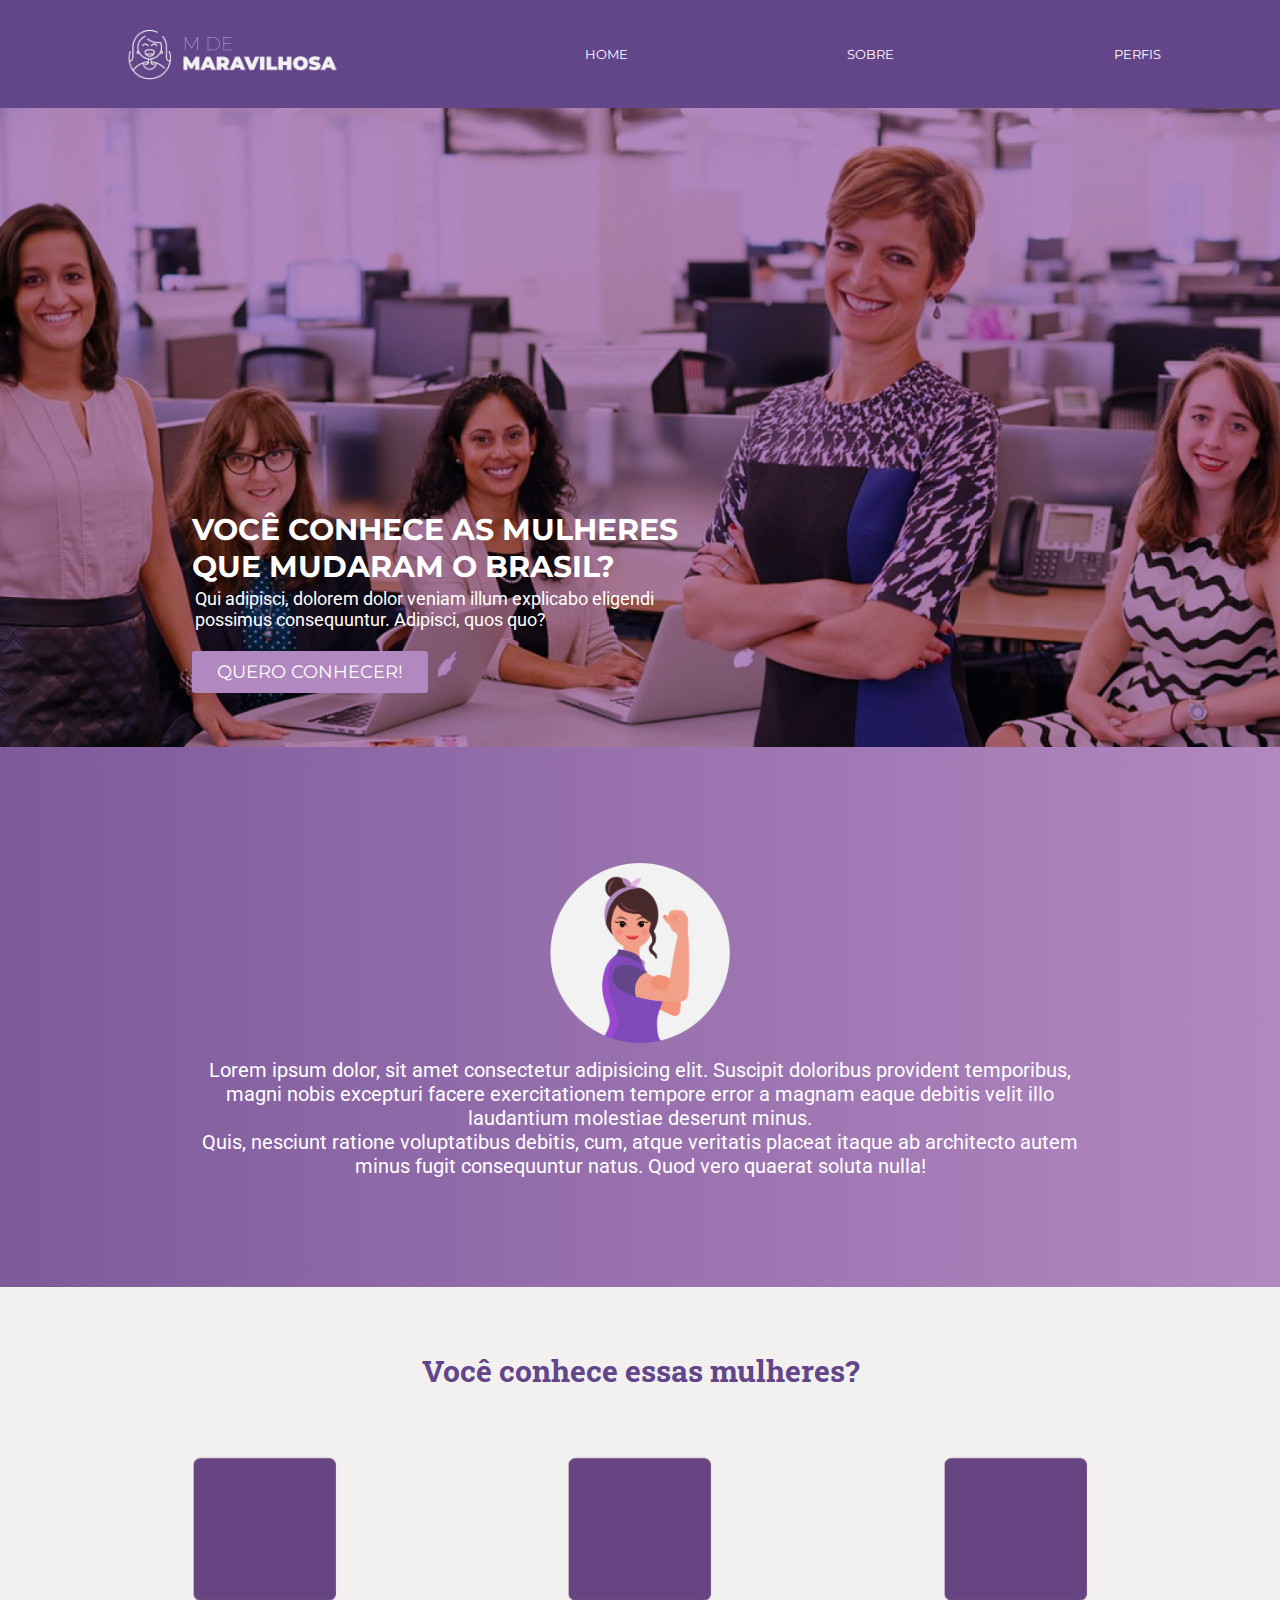
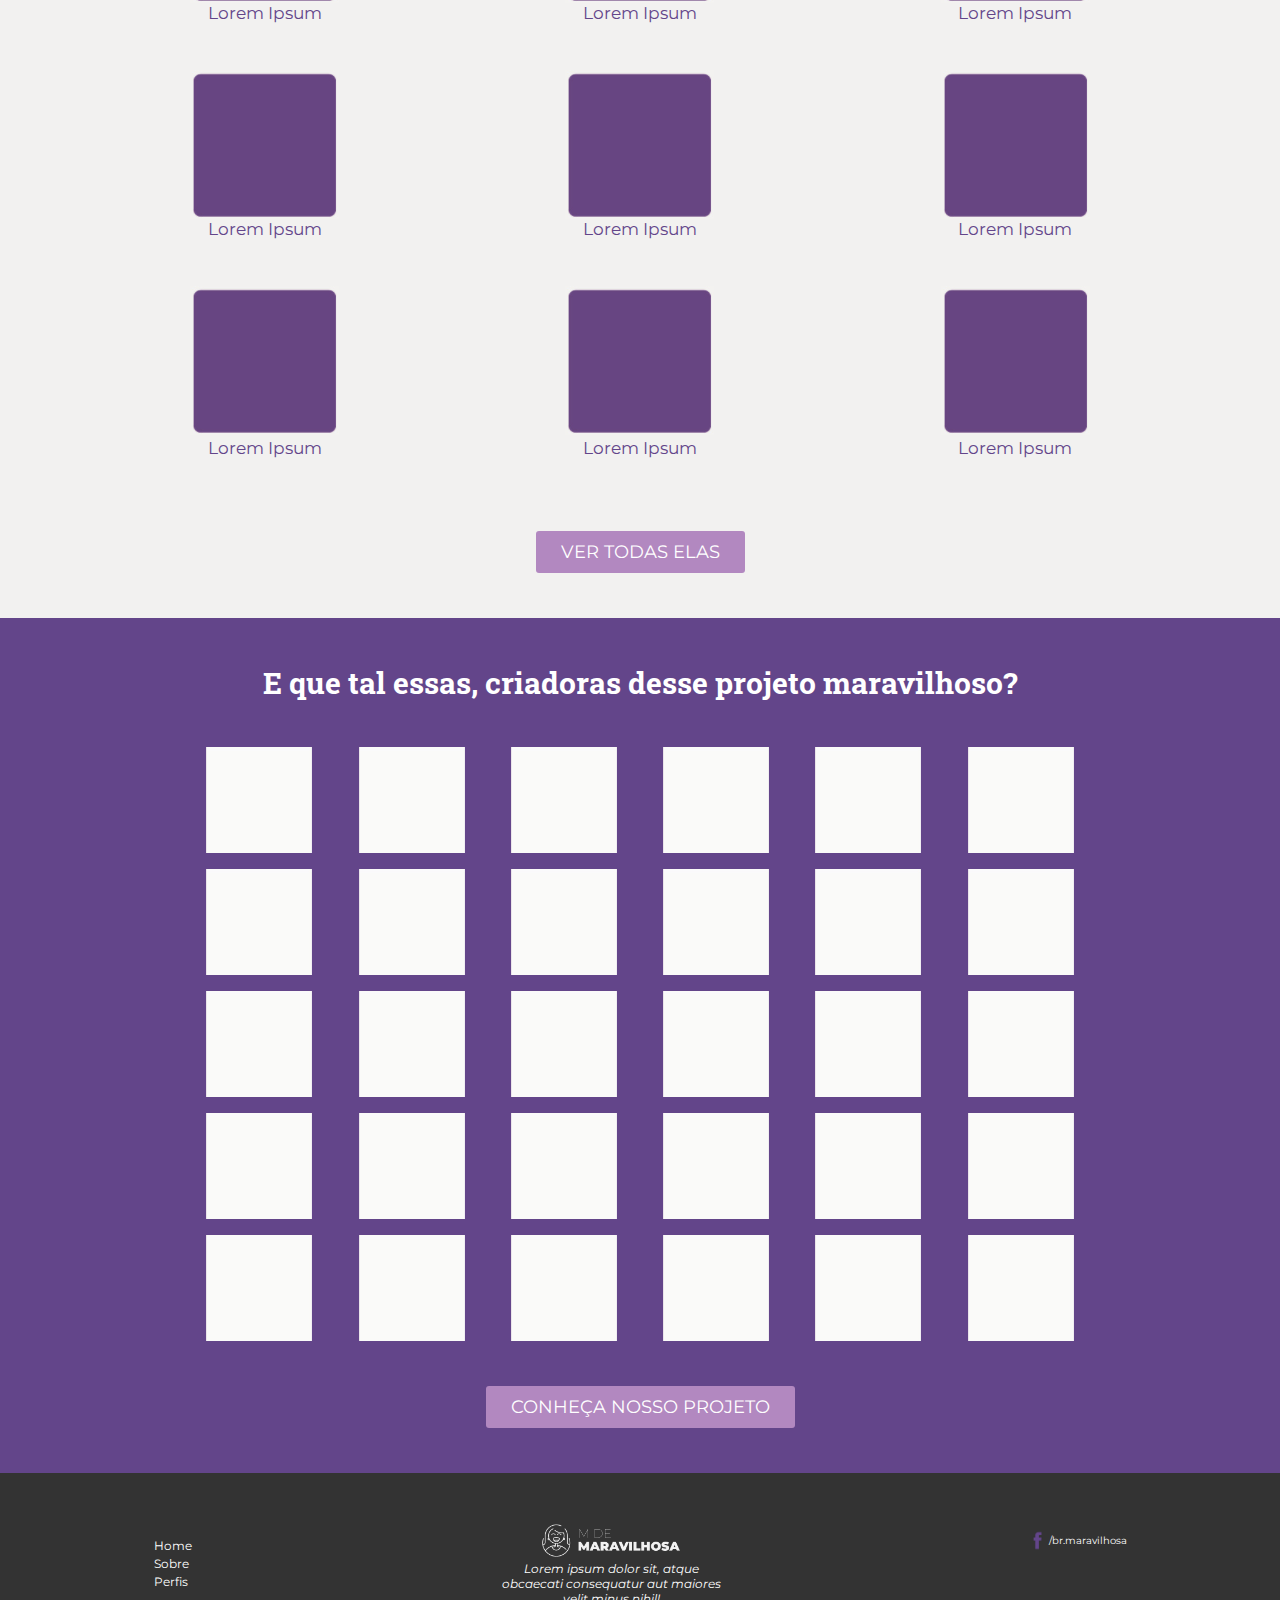
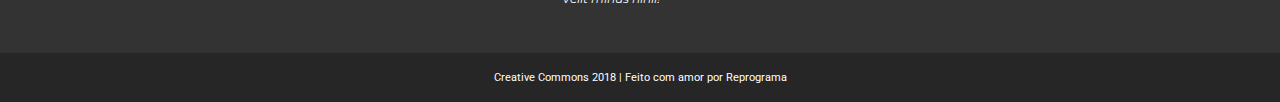
<file: index.html>
<!DOCTYPE html>
<!-- Oie, isso é um teste -->
<html lang="en">
    <head>
        <meta charset="UTF-8">
        <meta name="viewport" content="width=device-width, initial-scale=1.0">
        <meta http-equiv="X-UA-Compatible" content="ie=edge">
        <title>M de Maravilhosa</title>
        <link rel="stylesheet" href="css/style.css">
        <link href="https://fonts.googleapis.com/css?family=Montserrat:400,700|Roboto+Slab:700|Roboto:400,400i" rel="stylesheet">
    </head>
    <body>
        <nav>
            <div>
                <img src="img/logo-white.png" alt="logo M de Maravilhosa">
                <ul>
                    <li><a href="index.html">Home</a></li>
                    <li><a href="sobre/sobre.html">Sobre</a></li>
                    <li><a href="perfis/perfis.html">Perfis</a></li>
                </ul>
                <select>
                    <option value="index.html">Home</option>
                    <option value="sobre/sobre.html">Sobre</option>
                    <option value="perfis/perfis.html">Perfis</option>
                </select>
            </div>
        </nav>
        <header>
            <div class="background">
                <div>
                    <h1>você conhece as mulheres que mudaram o brasil?</h1>
                    <p>Qui adipisci, dolorem dolor veniam illum explicabo eligendi possimus consequuntur. Adipisci, quos quo?</p>
                    <a href="#">Quero conhecer!</a>
                </div>
            </div>
        </header>
        <main>
            <section class="intro">
                <div>
                    <img src="img/img-mulher.png" alt="">
                    <div class="descricao">
                        <p>Lorem ipsum dolor, sit amet consectetur adipisicing elit. Suscipit doloribus provident temporibus, magni nobis excepturi facere exercitationem tempore error a magnam eaque debitis velit illo laudantium molestiae deserunt minus.</p>
                        <p>Quis, nesciunt ratione voluptatibus debitis, cum, atque veritatis placeat itaque ab architecto autem minus fugit consequuntur natus. Quod vero quaerat soluta nulla!</p>
                    </div>
                </div>
            </section>
            <section class="mulheres">
                <h2>Você conhece essas mulheres?</h2>
                <div>
                    <div class="grid">
                        <div class="link">
                            <a href=""><img src="img/foto-perfil.png" alt=""><p>Lorem Ipsum</p></a>
                        </div>
                        <div class="link">
                            <a href=""><img src="img/foto-perfil.png" alt=""><p>Lorem Ipsum</p></a>
                        </div>
                        <div class="link">
                            <a href=""><img src="img/foto-perfil.png" alt=""><p>Lorem Ipsum</p></a>
                        </div>
                        <div class="link">
                            <a href=""><img src="img/foto-perfil.png" alt=""><p>Lorem Ipsum</p></a>
                        </div>
                        <div class="link">
                            <a href=""><img src="img/foto-perfil.png" alt=""><p>Lorem Ipsum</p></a>
                        </div>
                        <div class="link">
                            <a href=""><img src="img/foto-perfil.png" alt=""><p>Lorem Ipsum</p></a>
                        </div>
                        <div class="link-extra">
                            <a href=""><img src="img/foto-perfil.png" alt=""><p>Lorem Ipsum</p></a>
                        </div>
                        <div class="link-extra">
                            <a href=""><img src="img/foto-perfil.png" alt=""><p>Lorem Ipsum</p></a>
                        </div>
                        <div class="link-extra">
                            <a href=""><img src="img/foto-perfil.png" alt=""><p>Lorem Ipsum</p></a>
                        </div>
                    </div>
                    <a class="ver-mais" href="perfis/perfis.html">VER TODAS ELAS</a>
                </div>
            </section>
            <section class="criadoras">
                <h2>E que tal essas, criadoras desse projeto  maravilhoso?</h2>
                <div>
                    <div class="grid">
                        <div class="foto"> 
                            <img src="img/fotos-criadoras.png" alt="">
                        </div>
                        <div class="foto"> 
                            <img src="img/fotos-criadoras.png" alt="">
                        </div>
                        <div class="foto"> 
                            <img src="img/fotos-criadoras.png" alt="">
                        </div>
                        <div class="foto"> 
                            <img src="img/fotos-criadoras.png" alt="">
                        </div>
                        <div class="foto"> 
                            <img src="img/fotos-criadoras.png" alt="">
                        </div>
                        <div class="foto"> 
                            <img src="img/fotos-criadoras.png" alt="">
                        </div>
                        <div class="foto"> 
                            <img src="img/fotos-criadoras.png" alt="">
                        </div>
                        <div class="foto"> 
                            <img src="img/fotos-criadoras.png" alt="">
                        </div>
                        <div class="foto"> 
                            <img src="img/fotos-criadoras.png" alt="">
                        </div>
                        <div class="foto"> 
                            <img src="img/fotos-criadoras.png" alt="">
                        </div>
                        <div class="foto"> 
                            <img src="img/fotos-criadoras.png" alt="">
                        </div>
                        <div class="foto"> 
                            <img src="img/fotos-criadoras.png" alt="">
                        </div>
                        <div class="foto"> 
                            <img src="img/fotos-criadoras.png" alt="">
                        </div>
                        <div class="foto"> 
                            <img src="img/fotos-criadoras.png" alt="">
                        </div>
                        <div class="foto"> 
                            <img src="img/fotos-criadoras.png" alt="">
                        </div>
                        <div class="foto"> 
                            <img src="img/fotos-criadoras.png" alt="">
                        </div>
                        <div class="foto"> 
                            <img src="img/fotos-criadoras.png" alt="">
                        </div>
                        <div class="foto"> 
                            <img src="img/fotos-criadoras.png" alt="">
                        </div>
                        <div class="foto"> 
                            <img src="img/fotos-criadoras.png" alt="">
                        </div>
                        <div class="foto"> 
                            <img src="img/fotos-criadoras.png" alt="">
                        </div>
                        <div class="foto"> 
                            <img src="img/fotos-criadoras.png" alt="">
                        </div>
                        <div class="foto"> 
                            <img src="img/fotos-criadoras.png" alt="">
                        </div>
                        <div class="foto"> 
                            <img src="img/fotos-criadoras.png" alt="">
                        </div>
                        <div class="foto"> 
                            <img src="img/fotos-criadoras.png" alt="">
                        </div>
                        <div class="foto"> 
                            <img src="img/fotos-criadoras.png" alt="">
                        </div>
                        <div class="foto"> 
                            <img src="img/fotos-criadoras.png" alt="">
                        </div>
                        <div class="foto"> 
                            <img src="img/fotos-criadoras.png" alt="">
                        </div>
                        <div class="foto"> 
                            <img src="img/fotos-criadoras.png" alt="">
                        </div>
                        <div class="foto"> 
                            <img src="img/fotos-criadoras.png" alt="">
                        </div>
                        <div class="foto"> 
                            <img src="img/fotos-criadoras.png" alt="">
                        </div>
                    </div>
                    <a class="ver-mais" href="sobre/sobre.html">CONHEÇA NOSSO PROJETO</a>
                </div>
            </section>   
        </main>
        <footer>
            <div class="principal">
                <ul>
                    <li><a href="index.html">Home</a></li>
                    <li><a href="sobre/sobre.html">Sobre</a></li>
                    <li><a href="perfis/perfis.html">Perfis</a></li>
                </ul>
                <div class="logo-footer">
                    <img src="img/logo-white.png" alt="">
                    <p>Lorem ipsum dolor sit, atque obcaecati consequatur aut maiores velit minus nihil!</p>
                </div>
                <div class="fb-link">
                    <img src="img/fb-icone.png" alt="">
                    <a href="https://facebook.com/br.maravilhosa" target="_blank">/br.maravilhosa</a></div>
            </div>
            <div class="underfooter">
                <p>Creative Commons 2018 | Feito com amor por Reprograma</p>
            </div>
        </footer> 
    </body>
</html>
</file>
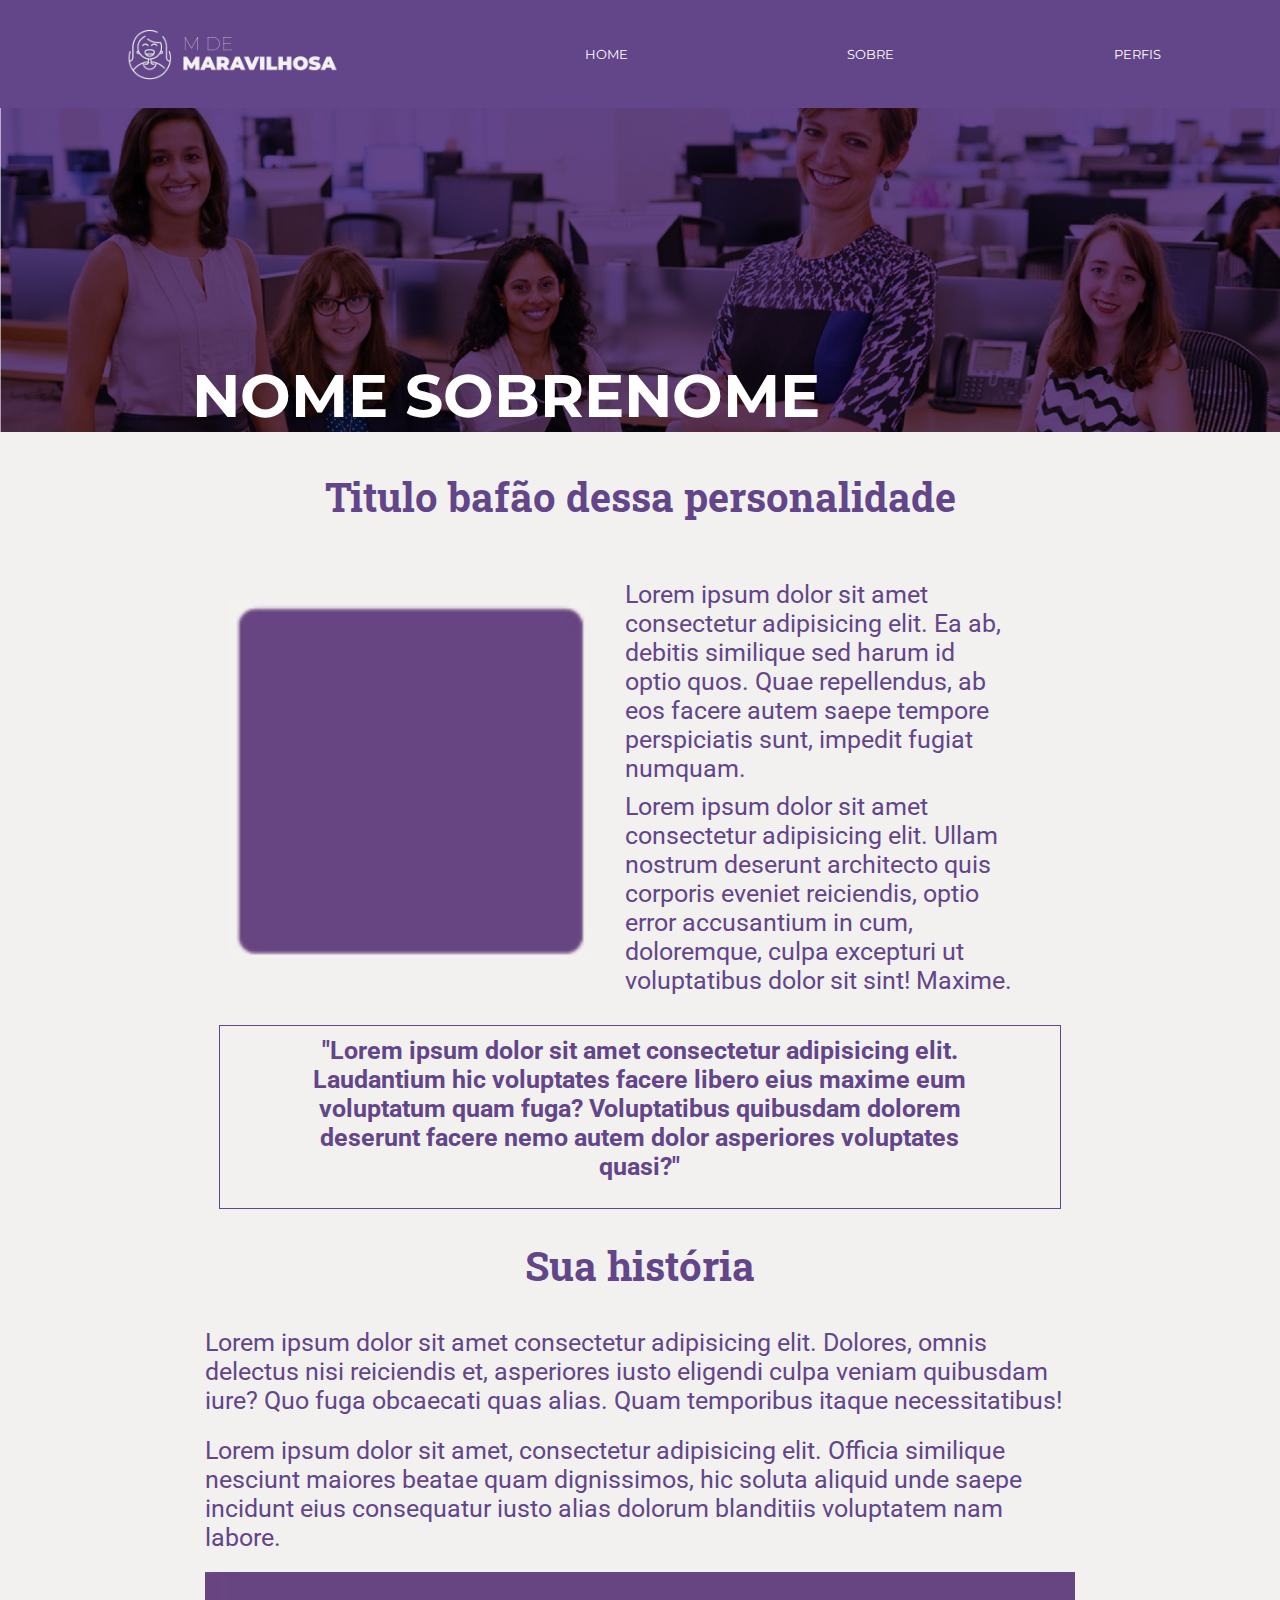
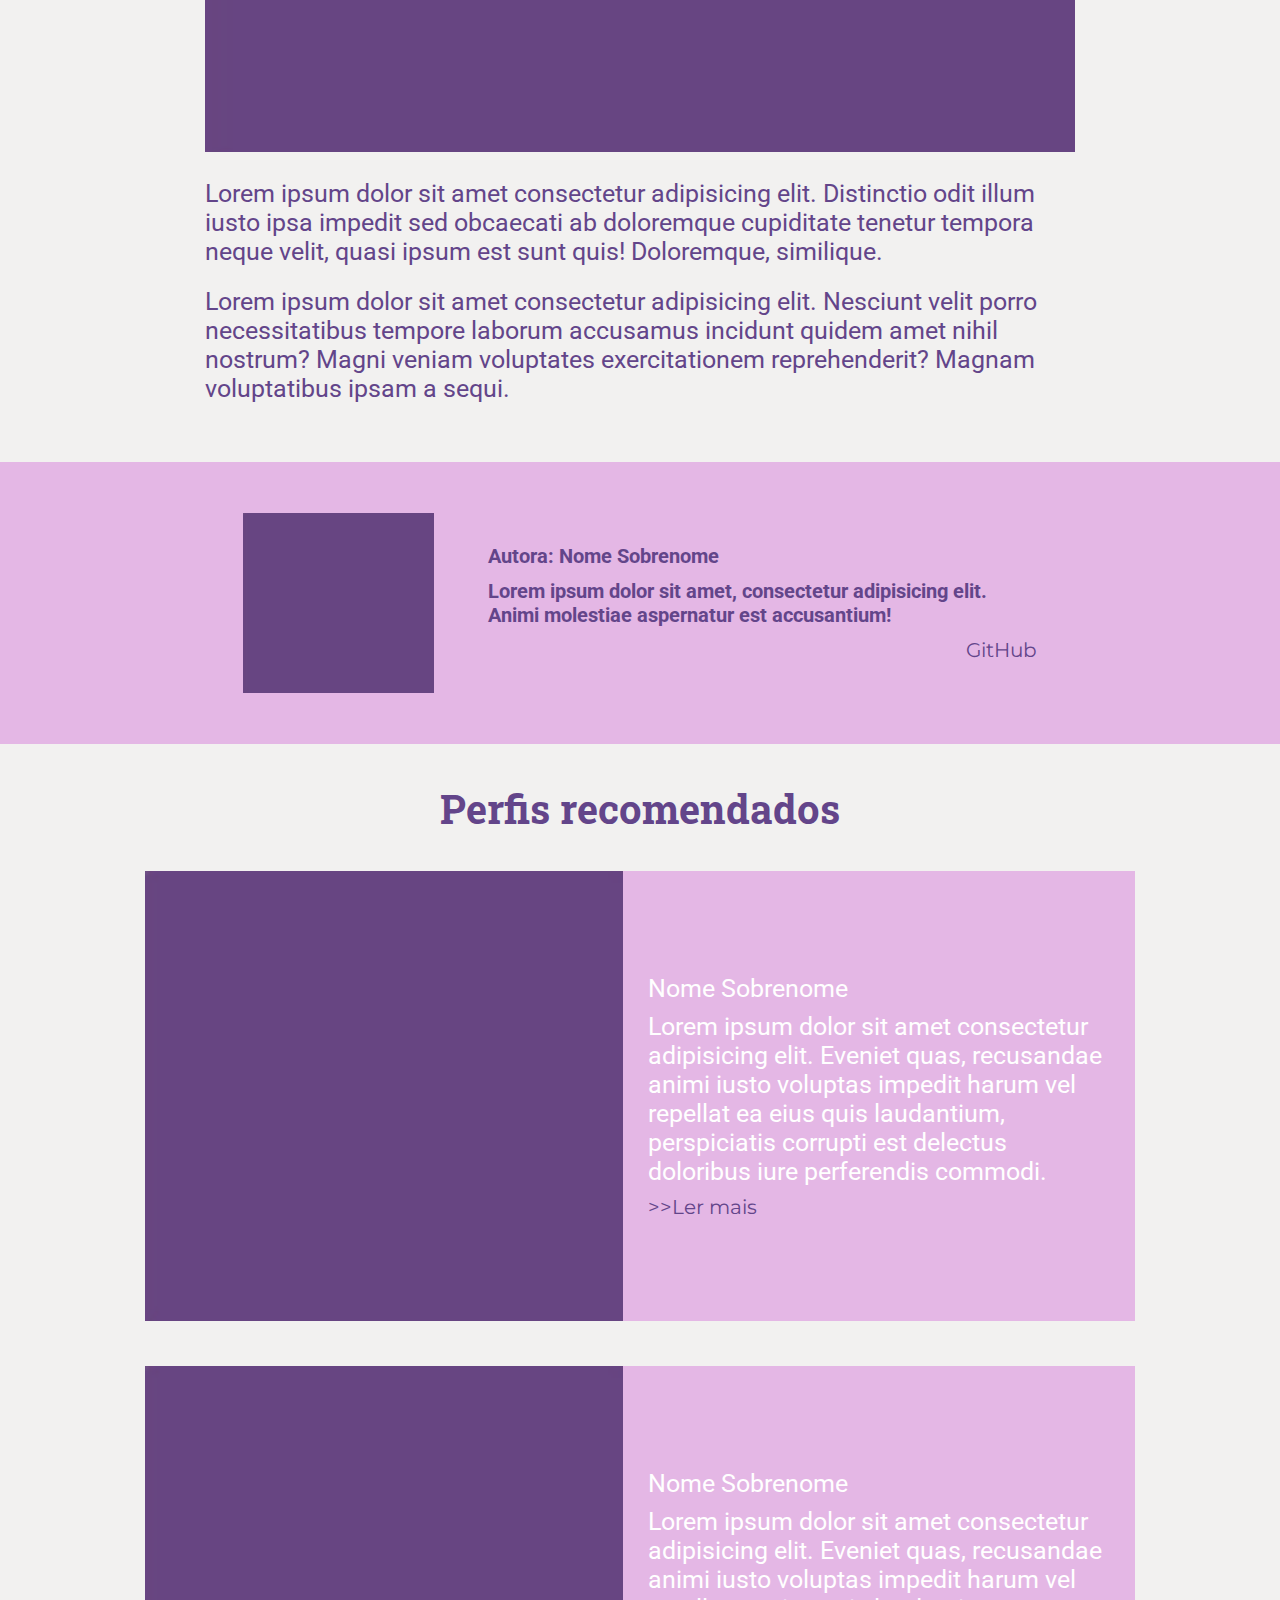
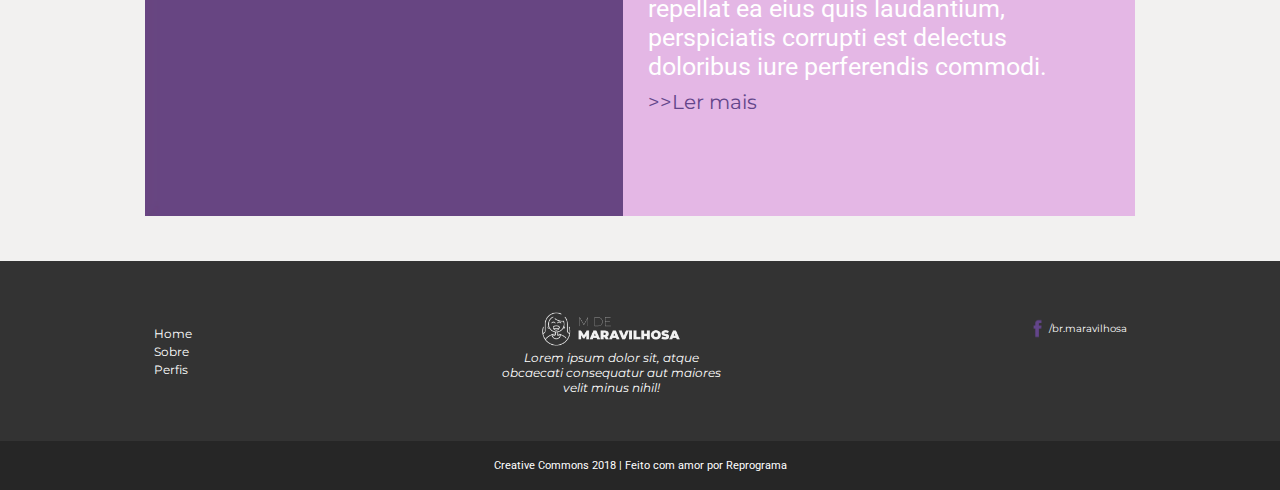
<file: mulheres/perfil.html>
<!DOCTYPE html>
<html lang="en">
    <head>
        <meta charset="UTF-8">
        <meta name="viewport" content="width=device-width, initial-scale=1.0">
        <meta http-equiv="X-UA-Compatible" content="ie=edge">
        <title>M de Maravilhosa</title>
        <link rel="stylesheet" href="css/style.css">
        <link href="https://fonts.googleapis.com/css?family=Montserrat:400,700|Roboto+Slab:700|Roboto:400,400i" rel="stylesheet">
    </head>
    <body>
        <nav>
            <div>
                <img src="../img/logo-white.png" alt="logo M de Maravilhosa">
                <ul>
                    <li><a href="../index.html">Home</a></li>
                    <li><a href="sobre.html">Sobre</a></li>
                    <li><a href="../perfis/perfis.html">Perfis</a></li>
                </ul>
                <select>
                    <option value="../index.html">Home</option>
                    <option value="sobre.html">Sobre</option>
                    <option value="../perfis/perfis.html">Perfis</option>
                </select>
            </div>
        </nav>
        <header>
            <div class="background">
                <h1>NOME SOBRENOME</h1>
            </div>
        </header>
        <main>
            <section class="infos">
                <h2>Titulo bafão dessa personalidade</h2>
                <div>
                    <div class="foto-texto">
                        <img src="../img/foto-perfil.png" alt="">
                        <div>
                            <p>Lorem ipsum dolor sit amet consectetur adipisicing elit. Ea ab, debitis similique sed harum id optio quos. Quae repellendus, ab eos facere autem saepe tempore perspiciatis sunt, impedit fugiat numquam.</p>
                            <p>Lorem ipsum dolor sit amet consectetur adipisicing elit. Ullam nostrum deserunt architecto quis corporis eveniet reiciendis, optio error accusantium in cum, doloremque, culpa excepturi ut voluptatibus dolor sit sint! Maxime.</p>
                        </div>
                    </div>
                    <div class="citacao">
                        <p>"Lorem ipsum dolor sit amet consectetur adipisicing elit. Laudantium hic voluptates facere libero eius maxime eum voluptatum quam fuga? Voluptatibus quibusdam dolorem deserunt facere nemo autem dolor asperiores voluptates quasi?"</p>
                    </div>
                    <h2>Sua história</h2>
                    <p>Lorem ipsum dolor sit amet consectetur adipisicing elit. Dolores, omnis delectus nisi reiciendis et, asperiores iusto eligendi culpa veniam quibusdam iure? Quo fuga obcaecati quas alias. Quam temporibus itaque necessitatibus!</p>
                    <p>Lorem ipsum dolor sit amet, consectetur adipisicing elit. Officia similique nesciunt maiores beatae quam dignissimos, hic soluta aliquid unde saepe incidunt eius consequatur iusto alias dolorum blanditiis voluptatem nam labore.</p>
                    <img class="img-historia" src="../img/foto.png" alt="">
                    <p>Lorem ipsum dolor sit amet consectetur adipisicing elit. Distinctio odit illum iusto ipsa impedit sed obcaecati ab doloremque cupiditate tenetur tempora neque velit, quasi ipsum est sunt quis! Doloremque, similique.</p>
                    <p>Lorem ipsum dolor sit amet consectetur adipisicing elit. Nesciunt velit porro necessitatibus tempore laborum accusamus incidunt quidem amet nihil nostrum? Magni veniam voluptates exercitationem reprehenderit? Magnam voluptatibus ipsam a sequi.</p>
                </div>
            </section>
            <section class="ficha-criadora">
                <div>
                    <img src="../img/foto.png" alt="">
                    <div>
                        <p>Autora: Nome Sobrenome</p>
                        <p>Lorem ipsum dolor sit amet, consectetur adipisicing elit. Animi molestiae aspernatur est accusantium!</p>
                        <a href="">GitHub</a>
                    </div>
                </div>
            </section>
            <section class="recomendados">
                <h2>Perfis recomendados</h2>
                <div>
                    <div class="imagem">
                        <img src="../img/foto.png" alt="">
                    </div>
                    <div class="ficha">
                        <div>
                            <p>Nome Sobrenome</p>
                            <p>Lorem ipsum dolor sit amet consectetur adipisicing elit. Eveniet quas, recusandae animi iusto voluptas impedit harum vel repellat ea eius quis laudantium, perspiciatis corrupti est delectus doloribus iure perferendis commodi.</p>
                            <a href="">>>Ler mais</a>
                        </div>
                    </div>
                </div>
                <div>
                    <div class="imagem">
                        <img src="../img/foto.png" alt="">
                    </div>
                    <div class="ficha">
                        <div>
                            <p>Nome Sobrenome</p>
                            <p>Lorem ipsum dolor sit amet consectetur adipisicing elit. Eveniet quas, recusandae animi iusto voluptas impedit harum vel repellat ea eius quis laudantium, perspiciatis corrupti est delectus doloribus iure perferendis commodi.</p>
                            <a href="">>>Ler mais</a>
                        </div>
                    </div>
                </div>
            </section>
        </main>
        <footer>
            <div class="principal">
                <ul>
                    <li><a href="../index.html">Home</a></li>
                    <li><a href="sobre.html">Sobre</a></li>
                    <li><a href="../perfis/perfis.html">Perfis</a></li>
                </ul>
                <div class="logo-footer">
                    <img src="../img/logo-white.png" alt="">
                    <p>Lorem ipsum dolor sit, atque obcaecati consequatur aut maiores velit minus nihil!</p>
                </div>
                <div class="fb-link">
                    <img src="../img/fb-icone.png" alt="">
                    <a href="https://facebook.com/br.maravilhosa" target="_blank">/br.maravilhosa</a></div>
            </div>
            <div class="underfooter">
                <p>Creative Commons 2018 | Feito com amor por Reprograma</p>
            </div>
        </footer> 
    </body>
</html>
</file>
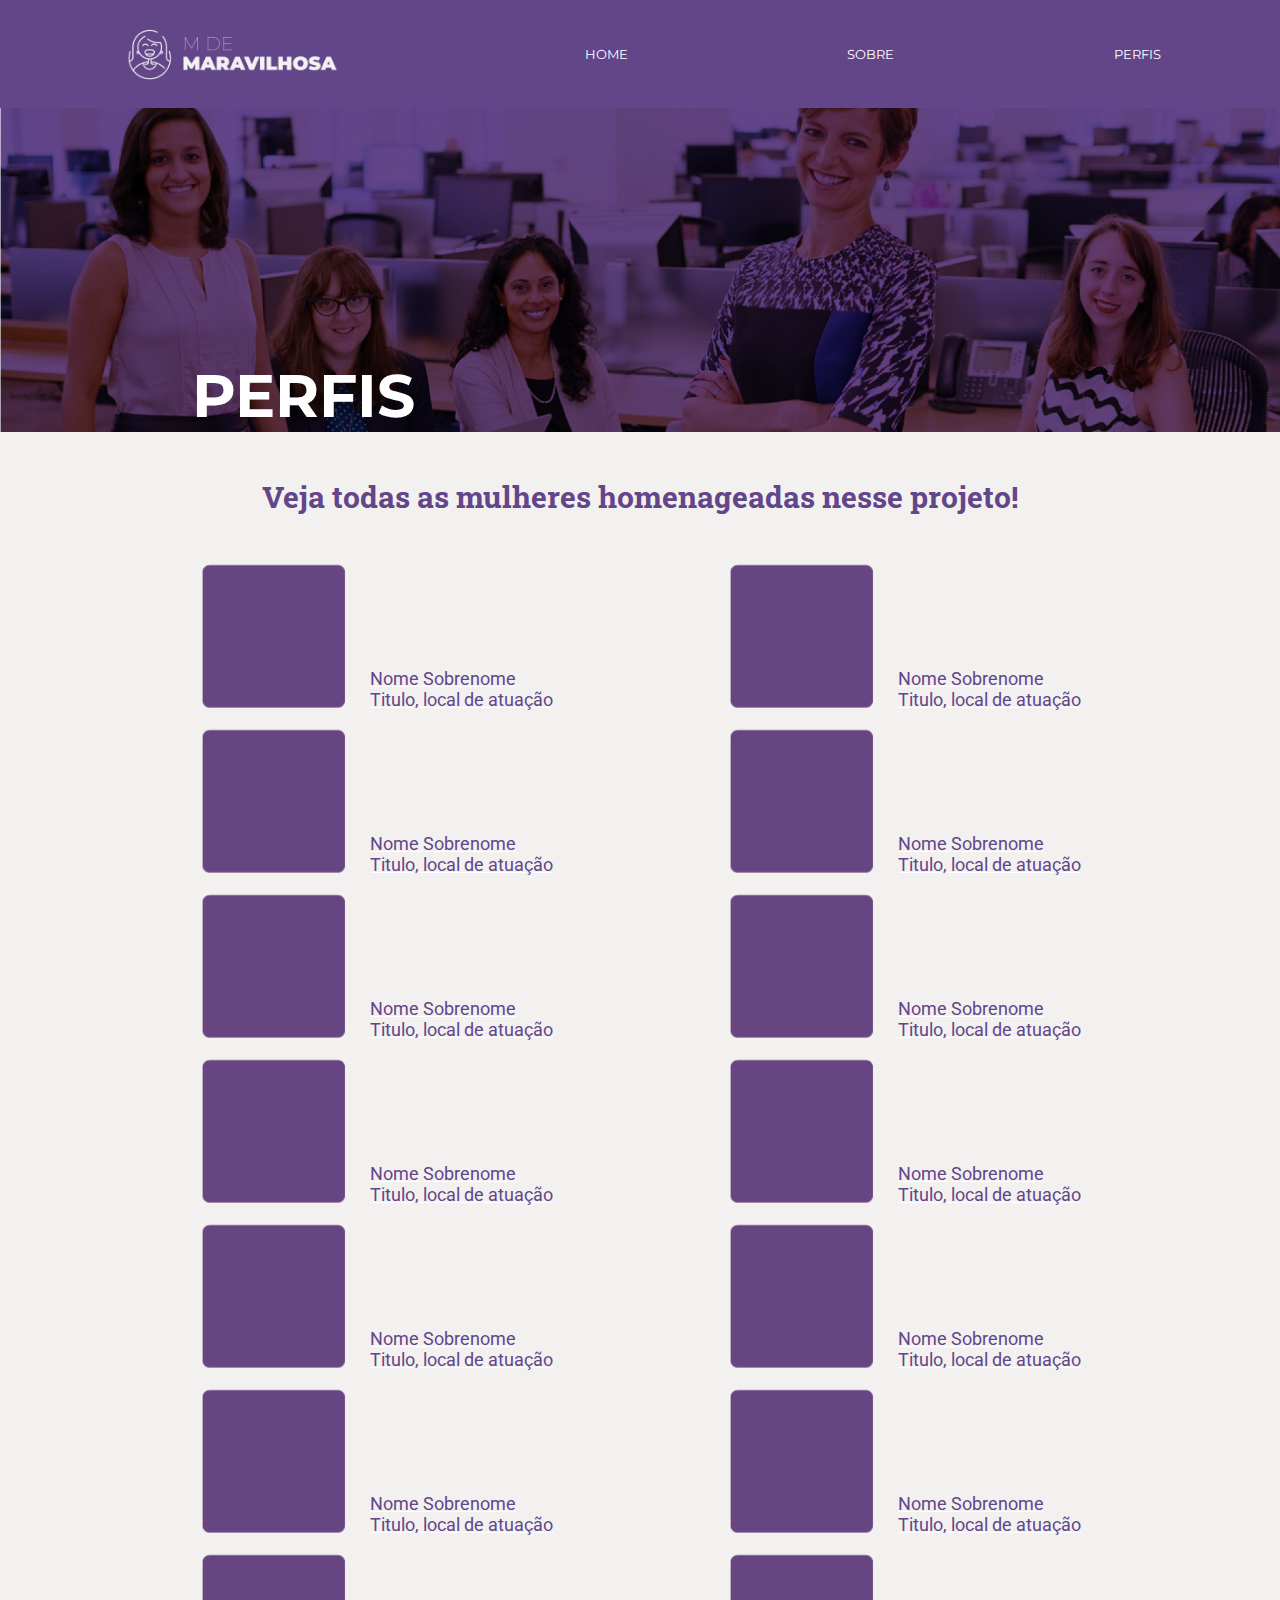
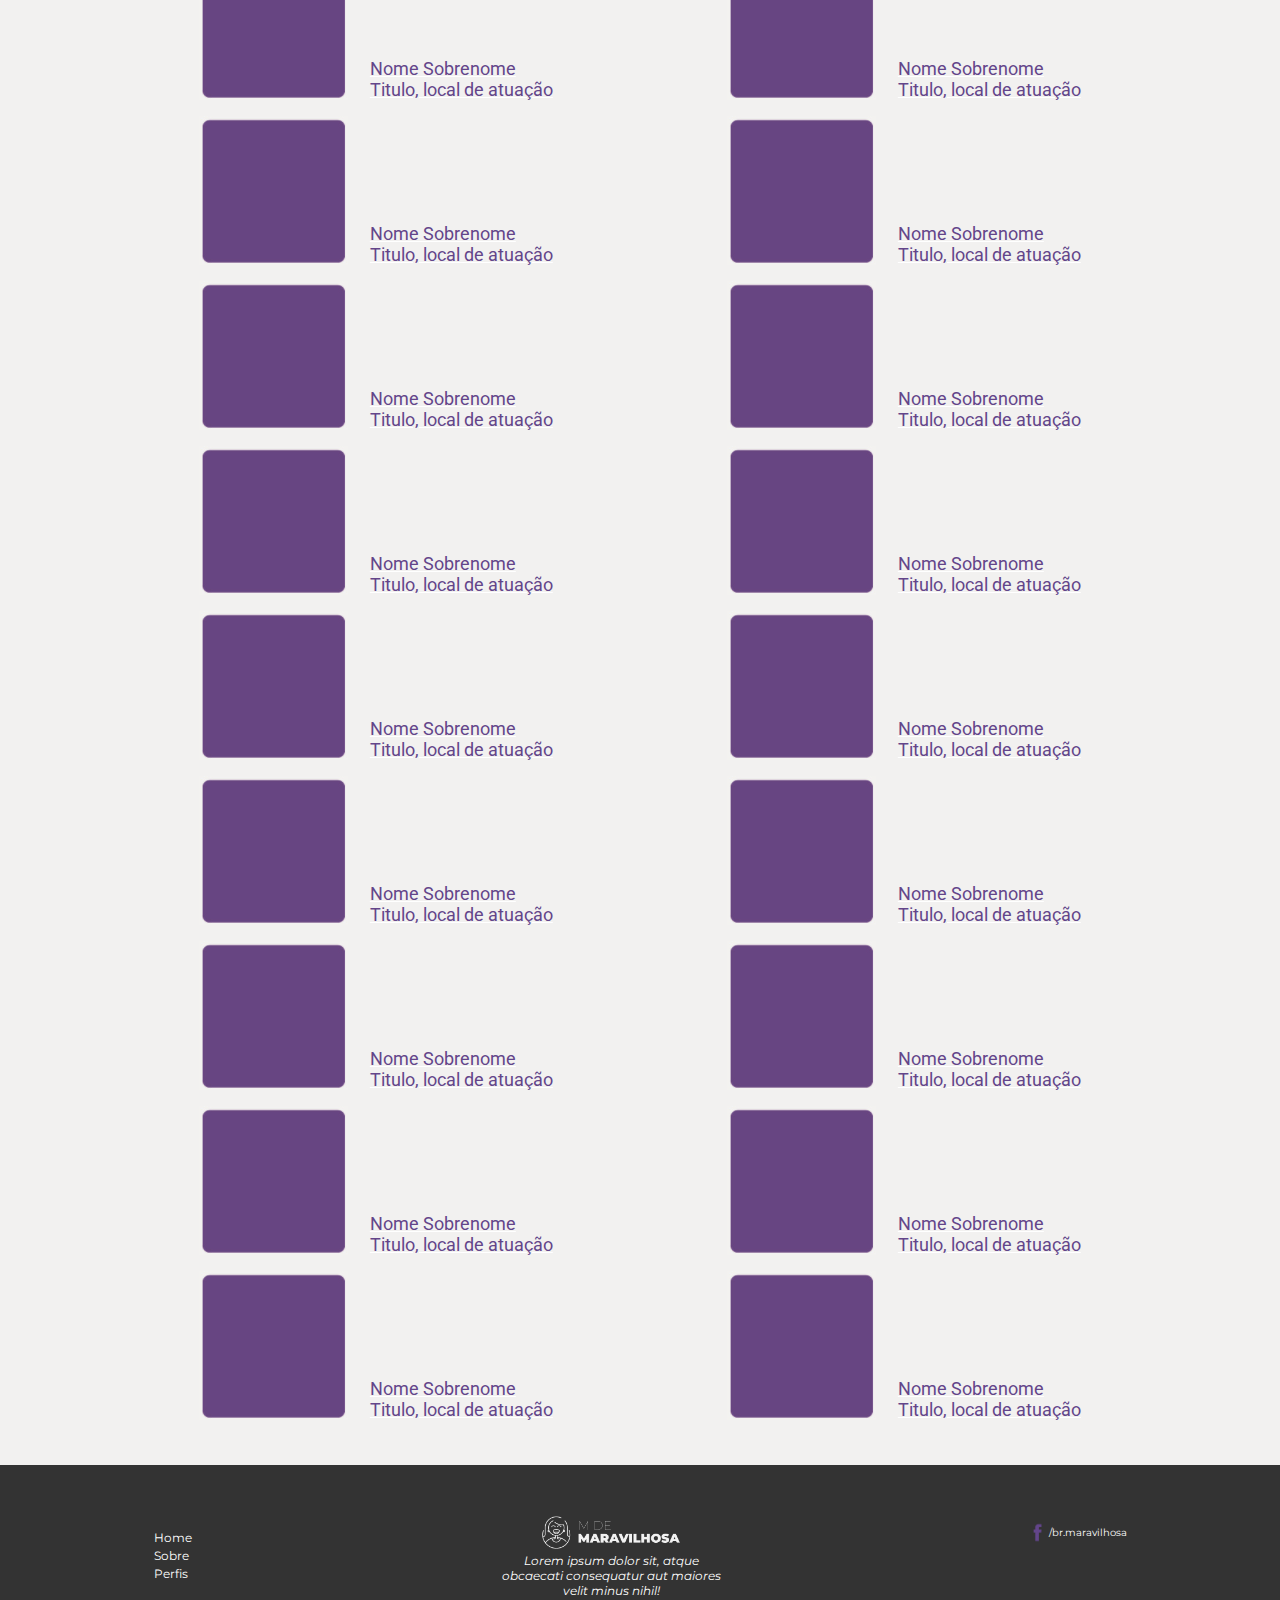
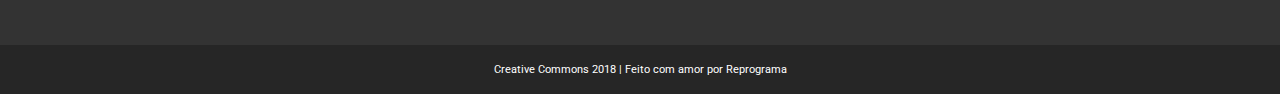
<file: perfis/perfis.html>
<!DOCTYPE html>
<html lang="en">
    <head>
        <meta charset="UTF-8">
        <meta name="viewport" content="width=device-width, initial-scale=1.0">
        <meta http-equiv="X-UA-Compatible" content="ie=edge">
        <title>M de Maravilhosa</title>
        <link rel="stylesheet" href="css/style.css">
        <link href="https://fonts.googleapis.com/css?family=Montserrat:400,700|Roboto+Slab:700|Roboto:400,400i" rel="stylesheet">
    </head>
    <body>
        <nav>
            <div>
                <img src="../img/logo-white.png" alt="logo M de Maravilhosa">
                <ul>
                    <li><a href="../index.html">Home</a></li>
                    <li><a href="../sobre/sobre.html">Sobre</a></li>
                    <li><a href="perfis.html">Perfis</a></li>
                </ul>
                <select>
                    <option value="../index.html">Home</option>
                    <option value="../sobre/sobre.html">Sobre</option>
                    <option value="perfis.html">Perfis</option>
                </select>
            </div>
        </nav>
        <header>
            <div class="background">
                <h1>PERFIS</h1>
            </div>
        </header>
        <main>
            <section class="perfis">
                <h2>Veja todas as mulheres homenageadas nesse projeto!</h2>
                <div>
                    <div class="grid">
                        <a href="../mulheres/perfil.html">
                            <img src="../img/foto-perfil.png" alt="">
                            <p>Nome Sobrenome<br>Titulo, local de atuação</p>
                        </a>
                        <a href="">
                            <img src="../img/foto-perfil.png" alt="">
                            <p>Nome Sobrenome<br>Titulo, local de atuação</p>
                        </a>
                        <a href="">
                            <img src="../img/foto-perfil.png" alt="">
                            <p>Nome Sobrenome<br>Titulo, local de atuação</p>
                        </a>
                        <a href="">
                            <img src="../img/foto-perfil.png" alt="">
                            <p>Nome Sobrenome<br>Titulo, local de atuação</p>
                        </a>
                        <a href="">
                            <img src="../img/foto-perfil.png" alt="">
                            <p>Nome Sobrenome<br>Titulo, local de atuação</p>
                        </a>
                        <a href="">
                            <img src="../img/foto-perfil.png" alt="">
                            <p>Nome Sobrenome<br>Titulo, local de atuação</p>
                        </a>
                        <a href="">
                            <img src="../img/foto-perfil.png" alt="">
                            <p>Nome Sobrenome<br>Titulo, local de atuação</p>
                        </a>
                        <a href="">
                            <img src="../img/foto-perfil.png" alt="">
                            <p>Nome Sobrenome<br>Titulo, local de atuação</p>
                        </a>
                        <a href="">
                            <img src="../img/foto-perfil.png" alt="">
                            <p>Nome Sobrenome<br>Titulo, local de atuação</p>
                        </a>
                        <a href="">
                            <img src="../img/foto-perfil.png" alt="">
                            <p>Nome Sobrenome<br>Titulo, local de atuação</p>
                        </a>
                        <a href="">
                            <img src="../img/foto-perfil.png" alt="">
                            <p>Nome Sobrenome<br>Titulo, local de atuação</p>
                        </a>
                        <a href="">
                            <img src="../img/foto-perfil.png" alt="">
                            <p>Nome Sobrenome<br>Titulo, local de atuação</p>
                        </a>
                        <a href="">
                            <img src="../img/foto-perfil.png" alt="">
                            <p>Nome Sobrenome<br>Titulo, local de atuação</p>
                        </a>
                        <a href="">
                            <img src="../img/foto-perfil.png" alt="">
                            <p>Nome Sobrenome<br>Titulo, local de atuação</p>
                        </a>
                        <a href="">
                            <img src="../img/foto-perfil.png" alt="">
                            <p>Nome Sobrenome<br>Titulo, local de atuação</p>
                        </a>
                        <a href="">
                            <img src="../img/foto-perfil.png" alt="">
                            <p>Nome Sobrenome<br>Titulo, local de atuação</p>
                        </a>
                        <a href="">
                            <img src="../img/foto-perfil.png" alt="">
                            <p>Nome Sobrenome<br>Titulo, local de atuação</p>
                        </a>
                        <a href="">
                            <img src="../img/foto-perfil.png" alt="">
                            <p>Nome Sobrenome<br>Titulo, local de atuação</p>
                        </a>
                        <a href="">
                            <img src="../img/foto-perfil.png" alt="">
                            <p>Nome Sobrenome<br>Titulo, local de atuação</p>
                        </a>
                        <a href="">
                            <img src="../img/foto-perfil.png" alt="">
                            <p>Nome Sobrenome<br>Titulo, local de atuação</p>
                        </a>
                        <a href="">
                            <img src="../img/foto-perfil.png" alt="">
                            <p>Nome Sobrenome<br>Titulo, local de atuação</p>
                        </a>
                        <a href="">
                            <img src="../img/foto-perfil.png" alt="">
                            <p>Nome Sobrenome<br>Titulo, local de atuação</p>
                        </a>
                        <a href="">
                            <img src="../img/foto-perfil.png" alt="">
                            <p>Nome Sobrenome<br>Titulo, local de atuação</p>
                        </a>
                        <a href="">
                            <img src="../img/foto-perfil.png" alt="">
                            <p>Nome Sobrenome<br>Titulo, local de atuação</p>
                        </a>
                        <a href="">
                            <img src="../img/foto-perfil.png" alt="">
                            <p>Nome Sobrenome<br>Titulo, local de atuação</p>
                        </a>
                        <a href="">
                            <img src="../img/foto-perfil.png" alt="">
                            <p>Nome Sobrenome<br>Titulo, local de atuação</p>
                        </a>
                        <a href="">
                            <img src="../img/foto-perfil.png" alt="">
                            <p>Nome Sobrenome<br>Titulo, local de atuação</p>
                        </a>
                        <a href="">
                            <img src="../img/foto-perfil.png" alt="">
                            <p>Nome Sobrenome<br>Titulo, local de atuação</p>
                        </a>
                        <a href="">
                            <img src="../img/foto-perfil.png" alt="">
                            <p>Nome Sobrenome<br>Titulo, local de atuação</p>
                        </a>
                        <a href="">
                            <img src="../img/foto-perfil.png" alt="">
                            <p>Nome Sobrenome<br>Titulo, local de atuação</p>
                        </a>
                    </div>
                </div>
            </section>
        </main>
        <footer>
            <div class="principal">
                <ul>
                    <li><a href="../index.html">Home</a></li>
                    <li><a href="../sobre/sobre.html">Sobre</a></li>
                    <li><a href="perfis.html">Perfis</a></li>
                </ul>
                <div class="logo-footer">
                    <img src="../img/logo-white.png" alt="">
                    <p>Lorem ipsum dolor sit, atque obcaecati consequatur aut maiores velit minus nihil!</p>
                </div>
                <div class="fb-link">
                    <img src="../img/fb-icone.png" alt="">
                    <a href="https://facebook.com/br.maravilhosa" target="_blank">/br.maravilhosa</a></div>
            </div>
            <div class="underfooter">
                <p>Creative Commons 2018 | Feito com amor por Reprograma</p>
            </div>
        </footer> 
    </body>
</html>
</file>
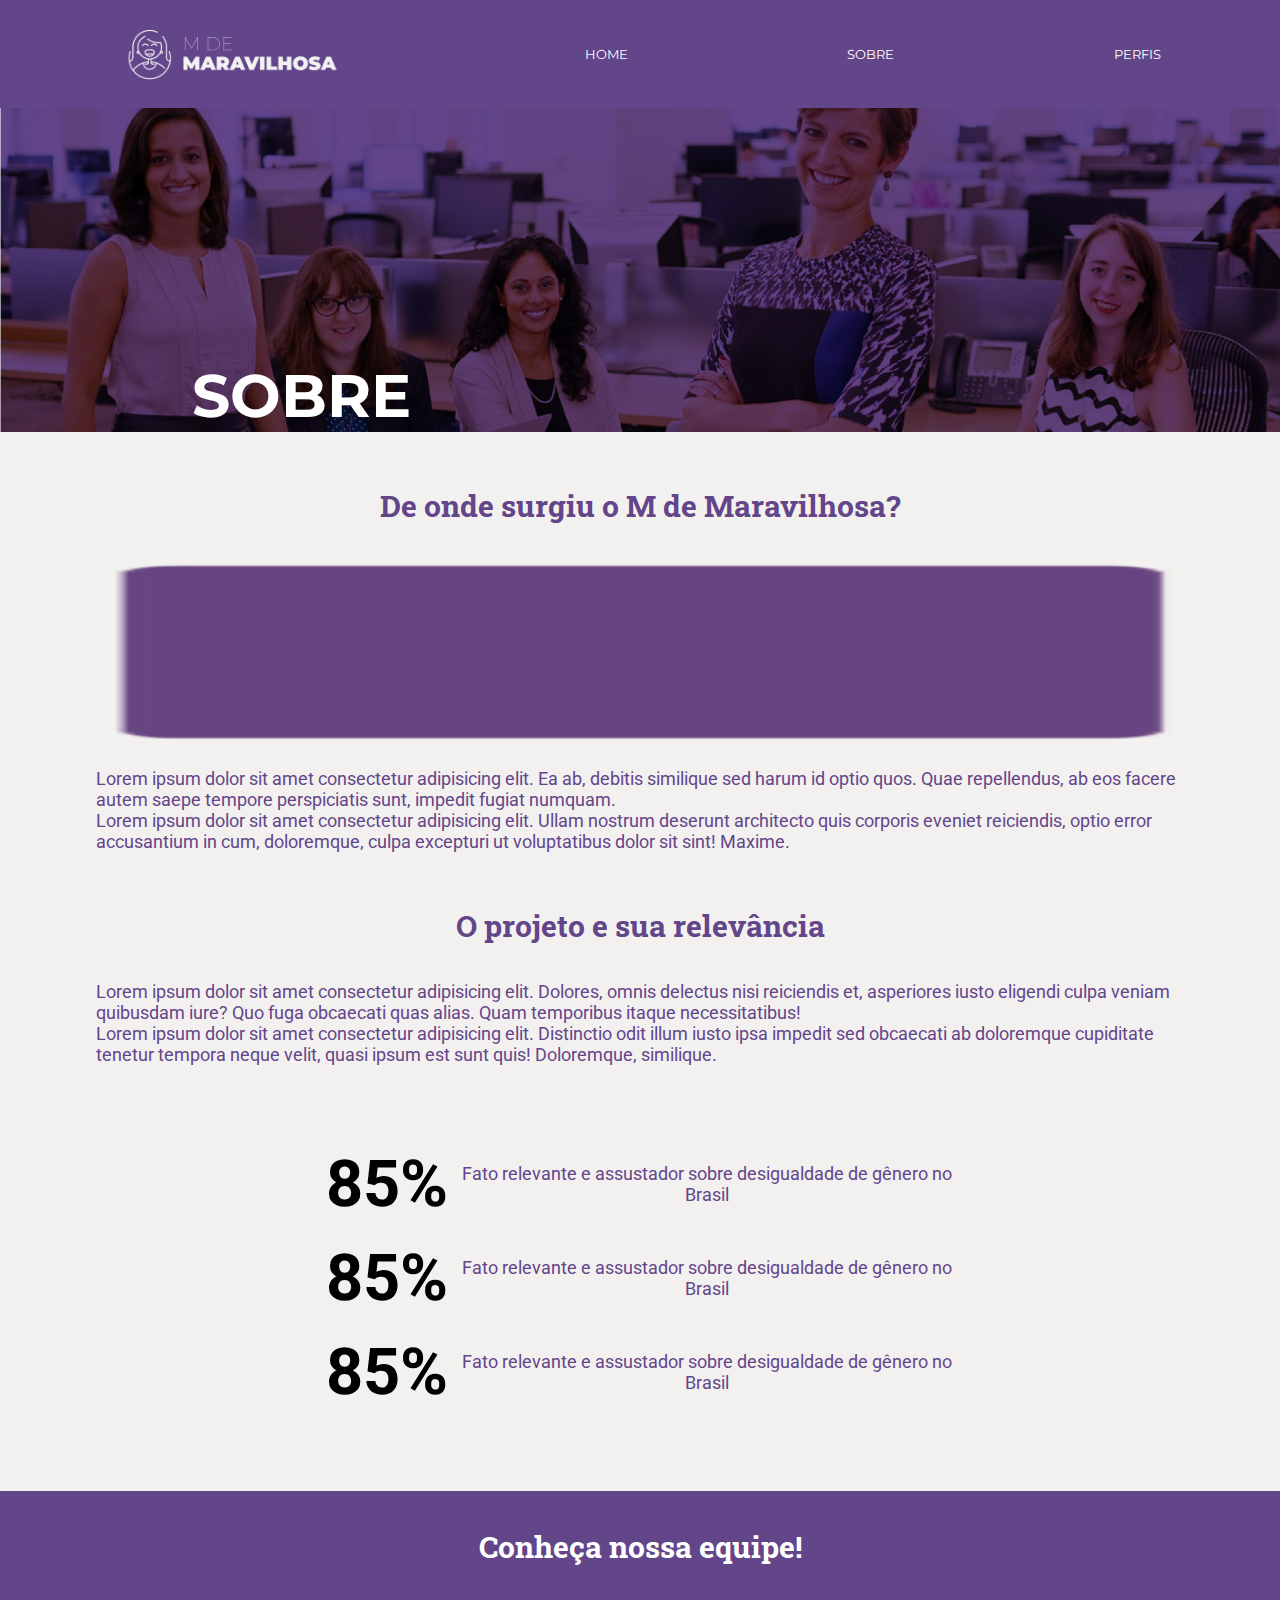
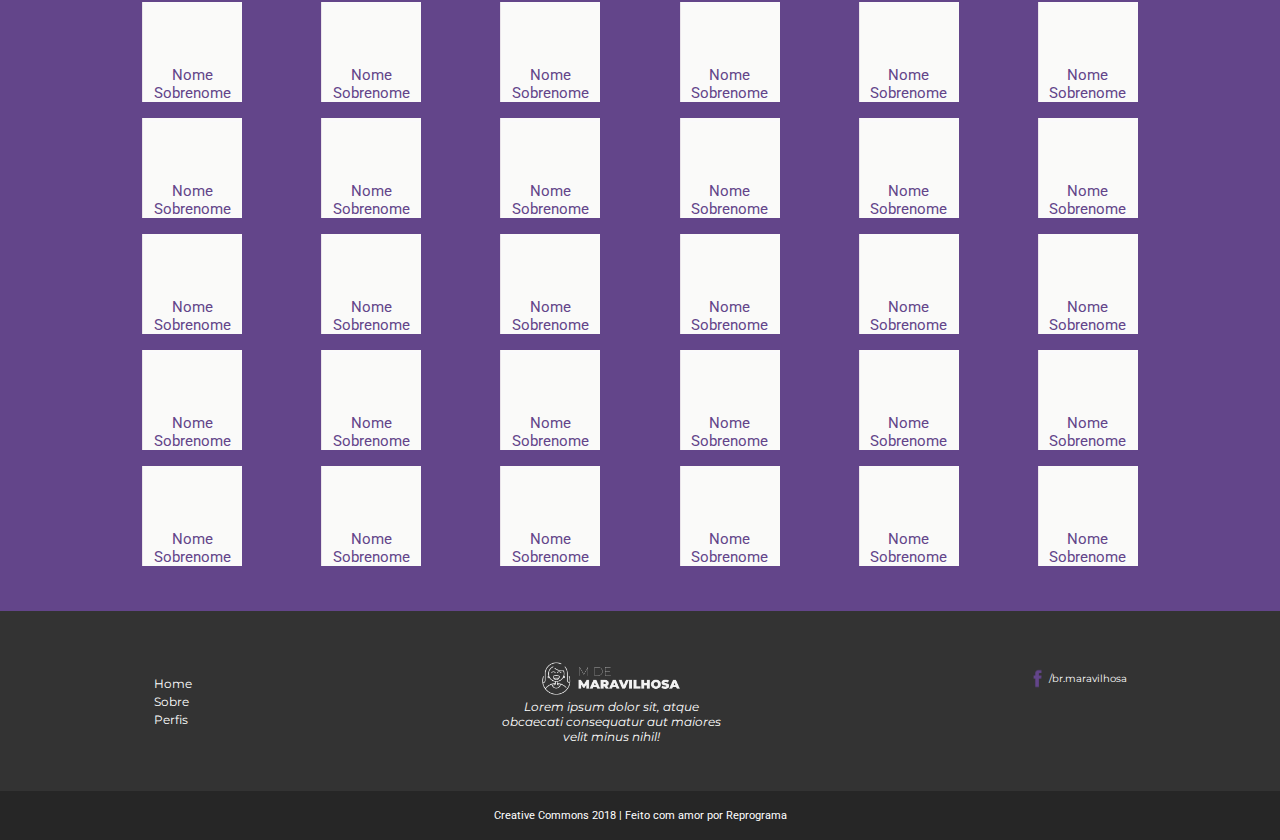
<file: sobre/sobre.html>
<!DOCTYPE html>
<html lang="en">
    <head>
        <meta charset="UTF-8">
        <meta name="viewport" content="width=device-width, initial-scale=1.0">
        <meta http-equiv="X-UA-Compatible" content="ie=edge">
        <title>M de Maravilhosa</title>
        <link rel="stylesheet" href="css/style.css">
        <link href="https://fonts.googleapis.com/css?family=Montserrat:400,700|Roboto+Slab:700|Roboto:400,400i" rel="stylesheet">
    </head>
    <body>
        <nav>
            <div>
                <img src="../img/logo-white.png" alt="logo M de Maravilhosa">
                <ul>
                    <li><a href="../index.html">Home</a></li>
                    <li><a href="sobre.html">Sobre</a></li>
                    <li><a href="../perfis/perfis.html">Perfis</a></li>
                </ul>
                <select>
                    <option value="../index.html">Home</option>
                    <option value="sobre.html">Sobre</option>
                    <option value="../perfis/perfis.html">Perfis</option>
                </select>
            </div>
        </nav>
        <header>
            <div class="background">
                <h1>SOBRE</h1>
            </div>
        </header>
        <main>
            <section class="infos">
                <div>
                    <h2>De onde surgiu o M de Maravilhosa?</h2>
                    <img src="../img/foto-perfil.png" alt="">
                    <p>Lorem ipsum dolor sit amet consectetur adipisicing elit. Ea ab, debitis similique sed harum id optio quos. Quae repellendus, ab eos facere autem saepe tempore perspiciatis sunt, impedit fugiat numquam.</p>
                    <p>Lorem ipsum dolor sit amet consectetur adipisicing elit. Ullam nostrum deserunt architecto quis corporis eveniet reiciendis, optio error accusantium in cum, doloremque, culpa excepturi ut voluptatibus dolor sit sint! Maxime.</p>
                    <h2>O projeto e sua relevância</h2>
                    <p>Lorem ipsum dolor sit amet consectetur adipisicing elit. Dolores, omnis delectus nisi reiciendis et, asperiores iusto eligendi culpa veniam quibusdam iure? Quo fuga obcaecati quas alias. Quam temporibus itaque necessitatibus!</p>
                    <p>Lorem ipsum dolor sit amet consectetur adipisicing elit. Distinctio odit illum iusto ipsa impedit sed obcaecati ab doloremque cupiditate tenetur tempora neque velit, quasi ipsum est sunt quis! Doloremque, similique.</p>
                    <div>
                        <div class="fatos">
                            <p class="destaque">85%</p>
                            <p>Fato relevante e assustador sobre desigualdade de gênero no Brasil</p>
                        </div>
                        <div class="fatos">
                            <p class="destaque">85%</p>
                            <p>Fato relevante e assustador sobre desigualdade de gênero no Brasil</p>
                        </div>
                        <div class="fatos">
                            <p class="destaque">85%</p>
                            <p>Fato relevante e assustador sobre desigualdade de gênero no Brasil</p>
                        </div>
                    </div>
                </div>
            </section>
            <section class="fotos">
                <h2>Conheça nossa equipe!</h2>
                <div>
                    <div class="grid">
                        <div>
                            <div>
                                <p>Nome Sobrenome</p>
                            </div>
                        </div>
                        <div>
                            <div>
                                <p>Nome Sobrenome</p>
                            </div>
                        </div>
                        <div>
                            <div>
                                <p>Nome Sobrenome</p>
                            </div>
                        </div>
                        <div>
                            <div>
                                <p>Nome Sobrenome</p>
                            </div>
                        </div>
                        <div>
                            <div>
                                <p>Nome Sobrenome</p>
                            </div>
                        </div>
                        <div>
                            <div>
                                <p>Nome Sobrenome</p>
                            </div>
                        </div>
                        <div>
                            <div>
                                <p>Nome Sobrenome</p>
                            </div>
                        </div>
                        <div>
                            <div>
                                <p>Nome Sobrenome</p>
                            </div>
                        </div>
                        <div>
                            <div>
                                <p>Nome Sobrenome</p>
                            </div>
                        </div>
                        <div>
                            <div>
                                <p>Nome Sobrenome</p>
                            </div>
                        </div>
                        <div>
                            <div>
                                <p>Nome Sobrenome</p>
                            </div>
                        </div>
                        <div>
                            <div>
                                <p>Nome Sobrenome</p>
                            </div>
                        </div>
                        <div>
                            <div>
                                <p>Nome Sobrenome</p>
                            </div>
                        </div>
                        <div>
                            <div>
                                <p>Nome Sobrenome</p>
                            </div>
                        </div>
                        <div>
                            <div>
                                <p>Nome Sobrenome</p>
                            </div>
                        </div>
                        <div>
                            <div>
                                <p>Nome Sobrenome</p>
                            </div>
                        </div>
                        <div>
                            <div>
                                <p>Nome Sobrenome</p>
                            </div>
                        </div>
                        <div>
                            <div>
                                <p>Nome Sobrenome</p>
                            </div>
                        </div>
                        <div>
                            <div>
                                <p>Nome Sobrenome</p>
                            </div>
                        </div>
                        <div>
                            <div>
                                <p>Nome Sobrenome</p>
                            </div>
                        </div>
                        <div>
                            <div>
                                <p>Nome Sobrenome</p>
                            </div>
                        </div>
                        <div>
                            <div>
                                <p>Nome Sobrenome</p>
                            </div>
                        </div>
                        <div>
                            <div>
                                <p>Nome Sobrenome</p>
                            </div>
                        </div>
                        <div>
                            <div>
                                <p>Nome Sobrenome</p>
                            </div>
                        </div>
                        <div>
                            <div>
                                <p>Nome Sobrenome</p>
                            </div>
                        </div>
                        <div>
                            <div>
                                <p>Nome Sobrenome</p>
                            </div>
                        </div>
                        <div>
                            <div>
                                <p>Nome Sobrenome</p>
                            </div>
                        </div>
                        <div>
                            <div>
                                <p>Nome Sobrenome</p>
                            </div>
                        </div>
                        <div>
                            <div>
                                <p>Nome Sobrenome</p>
                            </div>
                        </div>
                        <div>
                            <div>
                                <p>Nome Sobrenome</p>
                            </div>
                        </div>
                    </div>
                </div>
            </section>
        </main>
        <footer>
            <div class="principal">
                <ul>
                    <li><a href="../index.html">Home</a></li>
                    <li><a href="sobre.html">Sobre</a></li>
                    <li><a href="../perfis/perfis.html">Perfis</a></li>
                </ul>
                <div class="logo-footer">
                    <img src="../img/logo-white.png" alt="">
                    <p>Lorem ipsum dolor sit, atque obcaecati consequatur aut maiores velit minus nihil!</p>
                </div>
                <div class="fb-link">
                    <img src="../img/fb-icone.png" alt="">
                    <a href="https://facebook.com/br.maravilhosa" target="_blank">/br.maravilhosa</a></div>
            </div>
            <div class="underfooter">
                <p>Creative Commons 2018 | Feito com amor por Reprograma</p>
            </div>
        </footer> 
    </body>
</html>
</file>
<file: css/style.css>
/*#region geral*/
body {
    margin: 0;
}
h2 {
    font-family: 'Roboto Slab';
    text-align: center;
    font-size: 20px;
    margin: 0;
}
p {
    font-family: 'Roboto';
}
h1, a {
    font-family: 'Montserrat', cursive;
    text-transform: uppercase;
    color: white;
    margin: 0;
}
h1 {
    font-weight: bolder;
}
/*#endregion*/

/*#region nav*/
nav ul {
    display: none;
}
nav {
    width: 100%;
}
nav div {
    background-color: #63458a;
    display: flex;
    justify-content: space-around;
    align-items: center;
    height: 8vh;
}
nav img {
    max-width: 30%;
    max-height: 7vh;
}
nav select {
    display: block;
    max-height: 6vh;
}

@media (min-width: 768px) {
    nav select {
        display: none;
    }
    nav {
        position: fixed;
    }
    nav div {
        height: 12vh;
    }
    nav ul {
        padding: 0;
        width: 45%;
        display: flex;
        justify-content: space-between;
        align-items: center;
    }
    nav ul li {
        list-style-type: none;
    }
    nav ul li a {
        text-decoration: none;
        text-transform: uppercase;
        color: white;
        font-size: 13px;
    }
}
/*#endregion*/

/*#region header*/
.background {
    background: url(../img/bg-banner-claro.png);
    background-size: cover;
    background-position: center;
    width: 100%;
    min-height: 50vh;
    text-align: center;
    display: flex;
    justify-content: center;
    align-items: center;    
}
.background div {
    width: 70%;
}
h1 {
    font-size: 20px;
}
.background p {
    font-size: 12px;
    color: white;
    margin: 3px;
}
.background a {
    background-color: #b288c0;
    text-decoration: none;
    color: white;
    text-transform: uppercase;
    padding: 5px 15px;
    font-size: 11px;
    border-radius: 3px;
}

@media (min-width: 768px) {
    header {
        padding-top: 8vh;
    }
    .background {
        height: 75vh;
        align-items: flex-end;
        justify-content: flex-start;
        text-align: left;
    }
    .background div {
        width: 40%;
        margin: 5% 15%;
    }
    h1 {
        font-size: 30px;
    }
    .background p {
        font-size: 18px;
        margin-bottom: 6%;
    }
    .background a {
        padding: 10px 25px;
        font-size: 18px;
        margin-bottom: 6%;
    }
}
/*#endregion*/

/*#region intro*/
.intro > div {
    background: linear-gradient(to right, #7e5a9b, #b288c0);
    display: flex;
    justify-content: center;
    align-items: center;
    flex-direction: column;
    min-height: 60vh;
}
.intro img {
    width: 30%;
    margin: 2%;
}
.descricao {
    width: 70%;
}
.intro p {
    font-size: 12px;
    color: white;
    text-align: center;
    margin: 3% 0;
}

@media (min-width: 768px) {
    .intro img {
        width: 15%;
        margin: 0;
    }
    .intro p {
        font-size: 20px;
        margin: 0;
    }
}
/*#endregion*/

/*#region mulheres*/
.mulheres {
    background-color: #F2F1F0;
}
.mulheres h2 {
    color: #63458a;
    padding: 5% 0;
}
.link-extra {
    display: none;
}
.mulheres > div {
    display: flex;
    justify-content: center;
    flex-direction: column;
    align-items: center;
}
.link {
    display: flex;
    flex-direction: column;
    align-items: center;
}
.link img {
    max-width: 60%;
}
.link a {
    display: flex;
    flex-direction: column;
    justify-content: center;
    align-items: center;
    width: 100%;
}
.link p {
    font-size: 12px;
    margin: 0;
    text-align: center;
    font-family: 'Montserrat';
}
.mulheres .grid {
    width: 100%;
    margin-bottom: 5vh;
    max-width: 90%;
    display: grid;
    grid-template-columns: repeat(2, 1fr);
    grid-auto-rows: minmax(100px, auto);
    grid-column-gap: 10%;
    grid-row-gap: 1em;
}
.mulheres a {
    color: #63458a;
    text-decoration: none;
    font-size: 10px;
    text-transform: none;
}
a.ver-mais {
    background-color: #b288c0;
    text-decoration: none;
    color: white;
    text-transform: uppercase;
    padding: 5px 15px;
    font-size: 11px;
    border-radius: 3px;
    margin-bottom: 5vh;
}

@media (min-width: 768px) {
    h2 {
        font-size: 30px;
    }
    .link-extra {
        display: initial;
        display: flex;
        flex-direction: column;
        align-items: center;
    }
    .link img, .link-extra img {
        max-width: 100%;
    }
    .link p, .link-extra p {
        margin: 0;
        text-align: center;
        font-family: 'Montserrat';
        font-size: 17px;
    }
    .link a, .link-extra a {
        max-width: 100%;
    }
    .mulheres .grid {
        grid-template-columns: repeat(3, 1fr);
        grid-auto-rows: minmax(200px, auto);
        max-width: 80%;
    }
    a.ver-mais {
        padding: 10px 25px;
        font-size: 18px;
    }
}

/*#endregion*/

/*#region criadoras*/
.criadoras {
    background-color: #63458a;
}
.criadoras h2 {
    color: white;
    padding: 5vh 0;
}
.criadoras div {
    display: flex;
    justify-content: center;
    flex-direction: column;
    align-items: center;
}
.foto img {
    max-width: 100%;
}
.foto {
    display: flex;
    justify-content: center;
    align-items: center;
}
.criadoras .grid {
    width: 100%;
    margin-bottom: 5vh;
    max-width: 80%;
    display: grid;
    grid-template-columns: repeat(3, 1fr);
    grid-auto-rows: minmax(100px, auto);
    grid-column-gap: 8%;
    grid-row-gap: 1em;
}
@media (min-width: 768px) {
    .criadoras .grid {
        grid-template-columns: repeat(6, 1fr);
        grid-auto-rows: minmax(100px, auto);
        grid-column-gap: 2%;
        max-width: 70%;
    }
}
/*#endregion*/

/*#region footer*/
footer p {
    color: white;
    margin: 0;
}
footer .principal {
    background-color: #333333;
    display: flex;
    align-items: center;
    min-height: 20vh;
}
.principal ul {
    padding: 0;
}
.principal ul li {
    list-style-type: none;
}
.principal ul li a {
    text-decoration: none;
    text-transform: none;
    font-size: 12px;
}
.logo-footer {
    display: flex;
    justify-content: center;
    flex-direction: column;
    align-items: center;
    max-width: 225px;
    margin-bottom: 8vh;
}
.logo-footer p {
    font-size: 12px;
    text-align: center;
    font-family: 'Montserrat';
    font-style: italic;
}
.logo-footer img{
    width: 150px;
}
.fb-link {
    display: flex;
    justify-content: center;
    align-items: center;
    margin-bottom: 5vh;
}
.fb-link img {
    width: 13px;
    margin-right: 5px;
}
.fb-link a {
    font-size: 10px;
    text-decoration: none;
    text-transform: none;
}
@media (max-width: 768px) {
    footer .principal {
        flex-direction: column;
    }
}
@media (min-width: 768px) {
    .principal {
        justify-content: space-around;
    }
    .logo-footer {
        margin: 0;
    }
}

.underfooter {
    background-color: #262626;
}
.underfooter p {
    font-size: 9px;
    text-align: center;
}
@media (min-width: 768px) {
    .underfooter p {
        font-size: 11px;
        padding: 2vh;
    }
}
/*#endregion*/
</file>
<file: mulheres/css/style.css>
/*#region geral*/
body {
    margin: 0;
}
h2 {
    font-family: 'Roboto Slab';
    text-align: center;
    font-size: 22px;
    margin: 0;
    padding: 4vh 0;
}
p {
    font-family: 'Roboto';
    color: #63458a;
}
h1, a {
    font-family: 'Montserrat', cursive;
    text-transform: uppercase;
    color: white;
    margin: 0;
}
h1 {
    font-weight: bolder;
}
/*#endregion*/

/*#region nav*/
nav ul {
    display: none;
}
nav {
    width: 100%;
}
nav div {
    background-color: #63458a;
    display: flex;
    justify-content: space-around;
    align-items: center;
    height: 8vh;
}
nav img {
    max-width: 30%;
    max-height: 7vh;
}
nav select {
    display: block;
    max-height: 6vh;
}

@media (min-width: 768px) {
    nav select {
        display: none;
    }
    nav {
        position: fixed;
    }
    nav div {
        height: 12vh;
    }
    nav ul {
        padding: 0;
        width: 45%;
        display: flex;
        justify-content: space-between;
        align-items: center;
    }
    nav ul li {
        list-style-type: none;
    }
    nav ul li a {
        text-decoration: none;
        text-transform: uppercase;
        color: white;
        font-size: 13px;
    }
}
/*#endregion*/

/*#region header*/
.background {
    background: url(../../img/bg-banner-escuro.png);
    background-size: cover;
    background-position: center;
    width: 100%;
    min-height: 25vh;
    text-align: center;
    display: flex;
    justify-content: center;
    align-items: flex-end;    
}
h1 {
    font-size: 40px;
}

@media (min-width: 768px) {
    h1 {
        margin-left: 15%;
    }
    header {
        padding-top: 8vh;
    }
    .background {
        min-height: 40vh;
        justify-content: flex-start;
    }
    h1 {
        font-size: 60px;
    }
}
/*#endregion*/

/*#region infos*/
.infos {
    background: #f2f1f0;
    display: flex;
    justify-content: center;
    align-items: center;
    flex-direction: column;
}
.infos div {
    display: flex;
    justify-content: center;
    align-items: center;
    flex-direction: column;
}
.infos h2 {
    color: #63458a;
}
.infos img {
    margin-bottom: 3vh;
}
.img-historia {
    max-height: 20vh;
    width: 100%;
}
.infos p {
    font-size: 20px;
    max-width: 85%;
    margin: 0;
    margin-bottom: 2%;
}
.citacao {
    border: 1px solid #63458a;
    padding: 5%;
    max-width: 75%;
    font-weight: bold;
    text-align: center;
}


@media (min-width: 768px) {
    h2 {
        font-size: 40px;
        padding-top: 3%;
    }
    .infos > div {
        width: 80%;
        display: flex;
        justify-content: center;
        align-items: center;
        padding-bottom: 3%;
    }
    div.foto-texto {
        flex-direction: row;
        width: 80%;
        margin: 2%;
    } 
    .foto-texto > div {
        align-items: center;
    }
    .infos img {
        height: 40vh;
        width: 85%;
    }
    .citacao {
        padding: 1%;
        max-width: 80%;
    }
    .citacao p {
        font-size: 30px;
    }
    .infos p {
        font-size: 25px;
    }
}
/*#endregion*/

/*#region ficha-criadora*/
.ficha-criadora {
    background-color: #e4b7e5;
    display: flex;
    align-items: center;
    justify-content: center;
}
.ficha-criadora > div {
    display: flex;
    align-items: center;
    justify-content: center;
    padding: 8%;
}
.ficha-criadora > div > div {
    display: flex;
    flex-direction: column;
    margin-left: 5%;
}
.ficha-criadora img {
    height: 15vh;
}
.ficha-criadora p {
    font-size: 15px;
    margin-top: 0;
    margin-bottom: 2%;
}
.ficha-criadora a {
    text-transform: none;
    text-decoration: none;
    color: #63458a;
    text-align: end;
}

@media (min-width: 768px) {
    .ficha-criadora > div {
        padding: 4%;
    }
    .ficha-criadora > div >div {
        width: 50%;
    }
    .ficha-criadora img {
        height: 20vh;
    }
    .ficha-criadora p {
        font-size: 20px;
        font-weight: bold;
        margin-top: 0;
        margin-bottom: 2%;
    }
    .ficha-criadora a {
        text-transform: none;
        text-decoration: none;
        color: #63458a;
        text-align: end;
        font-size: 20px;
    }
}
/*#endregion*/

/*#region recomendados*/
.recomendados {
    background-color: #f2f1f0;
}
.recomendados h2 {
    color: #63458a;
}
.recomendados img {
    width: 100%;
    height: 30vh;
    display: block;
}
.ficha {
    background-color: #e4b7e5; 
    margin-bottom: 5vh;
}
.ficha div {
    padding: 5%;
}
.ficha p {
    margin-top: 0;
    margin-bottom: 2%;
    color: white; 
    font-size: 15px;
}
.ficha a {
    text-transform: none;
    text-decoration: none;
    color: #63458a;
    font-size: 15px;
}

@media (min-width: 768px) {
    .recomendados > div {
        display: flex;
        justify-content: center;
    }
    .imagem {
        min-width: 20%;
    } 
    .recomendados img {
        height: 50vh;
    }
    div.ficha {
        width: 40%;
        height: 50vh;
        display: flex;
        flex-direction: column;
        justify-content: center;
    }
    .ficha p {
        font-size: 25px;
    }
    .ficha a {
        font-size: 20px;
    }
}
/*#endregion*/

/*#region footer*/
footer p {
    color: white;
    margin: 0;
}
footer .principal {
    background-color: #333333;
    display: flex;
    align-items: center;
    min-height: 20vh;
}
.principal ul {
    padding: 0;
}
.principal ul li {
    list-style-type: none;
}
.principal ul li a {
    text-decoration: none;
    text-transform: none;
    font-size: 12px;
}
.logo-footer {
    display: flex;
    justify-content: center;
    flex-direction: column;
    align-items: center;
    max-width: 225px;
    margin-bottom: 8vh;
}
.logo-footer p {
    font-size: 12px;
    text-align: center;
    font-family: 'Montserrat';
    font-style: italic;
}
.logo-footer img{
    width: 150px;
}
.fb-link {
    display: flex;
    justify-content: center;
    align-items: center;
    margin-bottom: 5vh;
}
.fb-link img {
    width: 13px;
    margin-right: 5px;
}
.fb-link a {
    font-size: 10px;
    text-decoration: none;
    text-transform: none;
}
@media (max-width: 768px) {
    footer .principal {
        flex-direction: column;
    }
}
@media (min-width: 768px) {
    .principal {
        justify-content: space-around;
    }
    .logo-footer {
        margin: 0;
    }
}

.underfooter {
    background-color: #262626;
}
.underfooter p {
    font-size: 9px;
    text-align: center;
}
@media (min-width: 768px) {
    .underfooter p {
        font-size: 11px;
        padding: 2vh;
    }
}
/*#endregion*/
</file>
<file: perfis/css/style.css>
/*#region geral*/
body {
    margin: 0;
}
h2 {
    font-family: 'Roboto Slab';
    text-align: center;
    font-size: 20px;
    margin: 0 10%;
    padding: 5vh 0;
    color: #63458a;
}
p {
    font-family: 'Roboto';
}
h1, a {
    font-family: 'Montserrat', cursive;
    text-transform: uppercase;
    color: white;
    margin: 0;
}
h1 {
    font-weight: bolder;
}
/*#endregion*/

/*#region nav*/
nav ul {
    display: none;
}
nav {
    width: 100%;
}
nav div {
    background-color: #63458a;
    display: flex;
    justify-content: space-around;
    align-items: center;
    height: 8vh;
}
nav img {
    max-width: 30%;
    max-height: 7vh;
}
nav select {
    display: block;
    max-height: 6vh;
}

@media (min-width: 768px) {
    nav select {
        display: none;
    }
    nav {
        position: fixed;
    }
    nav div {
        height: 12vh;
    }
    nav ul {
        padding: 0;
        width: 45%;
        display: flex;
        justify-content: space-between;
        align-items: center;
    }
    nav ul li {
        list-style-type: none;
    }
    nav ul li a {
        text-decoration: none;
        text-transform: uppercase;
        color: white;
        font-size: 13px;
    }
}
/*#endregion*/

/*#region header*/
.background {
    background: url(../../img/bg-banner-escuro.png);
    background-size: cover;
    background-position: center;
    width: 100%;
    min-height: 25vh;
    text-align: center;
    display: flex;
    justify-content: center;
    align-items: flex-end;    
}
h1 {
    font-size: 40px;
}

@media (min-width: 768px) {
    h1 {
        margin-left: 15%; 
    }
    header {
        padding-top: 8vh;
    }
    .background {
        min-height: 40vh;
        justify-content: flex-start;
    }
    h1 {
        font-size: 60px;
    }
}
/*#endregion*/

/*#region perfis*/
.perfis {
    background-color: #f2f1f0;
}
.perfis > div {
    display: flex;
    justify-content: center;
    align-items: center;
}
.perfis p {
    color: #63458a;
    text-transform: none;
    font-size: 12px;
}
.perfis a {
    display: flex;
    justify-content: center;
    align-items: center;
    width: 100%;
}
.perfis img {
    max-width: 80%;
}
.perfis .grid {
    width: 100%;
    margin-bottom: 5vh;
    max-width: 75%;
    display: grid;
    grid-template-columns: repeat(2, 1fr);
    grid-auto-rows: minmax(100px, auto);
    grid-column-gap: 10%;
    grid-row-gap: 1em;
}

@media (max-width: 768px) {
    .perfis a {
        flex-direction: column;
    }
}
@media (min-width: 768px) {
    .perfis a {
        align-items: flex-end;
    }
    .perfis h2 {
        font-size: 30px;
    }
    .grid p {
        font-size: 18px;
        margin: 0;
        margin-left: 5%;
    }
}
/*#endregion*/

/*#region footer*/
footer p {
    color: white;
    margin: 0;
}
footer .principal {
    background-color: #333333;
    display: flex;
    align-items: center;
    min-height: 20vh;
}
.principal ul {
    padding: 0;
}
.principal ul li {
    list-style-type: none;
}
.principal ul li a {
    text-decoration: none;
    text-transform: none;
    font-size: 12px;
}
.logo-footer {
    display: flex;
    justify-content: center;
    flex-direction: column;
    align-items: center;
    max-width: 225px;
    margin-bottom: 8vh;
}
.logo-footer p {
    font-size: 12px;
    text-align: center;
    font-family: 'Montserrat';
    font-style: italic;
}
.logo-footer img{
    width: 150px;
}
.fb-link {
    display: flex;
    justify-content: center;
    align-items: center;
    margin-bottom: 5vh;
}
.fb-link img {
    width: 13px;
    margin-right: 5px;
}
.fb-link a {
    font-size: 10px;
    text-decoration: none;
    text-transform: none;
}
@media (max-width: 768px) {
    footer .principal {
        flex-direction: column;
    }
}
@media (min-width: 768px) {
    .principal {
        justify-content: space-around;
    }
    .logo-footer {
        margin: 0;
    }
}

.underfooter {
    background-color: #262626;
}
.underfooter p {
    font-size: 9px;
    text-align: center;
}
@media (min-width: 768px) {
    .underfooter p {
        font-size: 11px;
        padding: 2vh;
    }
}
/*#endregion*/
</file>
<file: sobre/css/style.css>
/*#region geral*/
body {
    margin: 0;
}
h2 {
    font-family: 'Roboto Slab';
    text-align: center;
    font-size: 20px;
    margin: 0;
    padding: 4vh;
}
p {
    font-family: 'Roboto';
    color: #63458a;
}
h1, a {
    font-family: 'Montserrat', cursive;
    text-transform: uppercase;
    color: white;
    margin: 0;
}
h1 {
    font-weight: bolder;
}
/*#endregion*/

/*#region nav*/
nav ul {
    display: none;
}
nav {
    width: 100%;
}
nav div {
    background-color: #63458a;
    display: flex;
    justify-content: space-around;
    align-items: center;
    height: 8vh;
}
nav img {
    max-width: 30%;
    max-height: 7vh;
}
nav select {
    display: block;
    max-height: 6vh;
}

@media (min-width: 768px) {
    nav select {
        display: none;
    }
    nav {
        position: fixed;
    }
    nav div {
        height: 12vh;
    }
    nav ul {
        padding: 0;
        width: 45%;
        display: flex;
        justify-content: space-between;
        align-items: center;
    }
    nav ul li {
        list-style-type: none;
    }
    nav ul li a {
        text-decoration: none;
        text-transform: uppercase;
        color: white;
        font-size: 13px;
    }
}
/*#endregion*/

/*#region header*/
.background {
    background: url(../../img/bg-banner-escuro.png);
    background-size: cover;
    background-position: center;
    width: 100%;
    min-height: 25vh;
    text-align: center;
    display: flex;
    justify-content: center;
    align-items: flex-end;    
}
h1 {
    font-size: 40px;
}

@media (min-width: 768px) {
    h1 {
        margin-left: 15%;
    }
    header {
        padding-top: 8vh;
    }
    .background {
        min-height: 40vh;
        justify-content: flex-start;
    }
    h1 {
        font-size: 60px;
    }
}
/*#endregion*/

/*#region infos*/
.infos {
    background: #f2f1f0;
}
.infos > div {
    display: flex;
    justify-content: center;
    align-items: center;
    flex-direction: column;
}
.infos h2 {
    padding-top: 6vh;
    color: #63458a;
    max-width: 80%;
}
.infos img {
    width: 100%;
    max-height: 20vh;
    margin-bottom: 3vh;
}
.infos p {
    font-size: 15px;
    max-width: 85%;
    margin: 0;
    margin-bottom: 2vh;
}
.fatos p {
    display: inline-block;
    margin: 0;
    text-align: center;
}
p.destaque {
    font-weight: bold;
    font-size: 45px;
    color: black;
}
.fatos {
    width: 100%;
    display: flex;
    flex-direction: column;
    justify-content: center;
    align-items: center;
    margin: 2vh 0;
}
.infos > div > div {
    padding: 7vh;
}

@media (min-width: 768px) {
    h2 {
        font-size: 30px;
    }
    .infos img {
        width: 85%;
    }
    .infos p {
        font-size: 18px;
        margin: 0 1%;
    }
    p.destaque {
        font-size: 65px;
    }
    .fatos {
        flex-direction: row;
    }
    .infos > div > div {
        width: 50%;
    }
}
/*#endregion*/

/*#endregion fotos*/
.fotos {
    background-color: #63458a; 
}
.fotos h2 {
    color: white;
}
.fotos > div {
    display: flex;
    justify-content: center;
    align-items: center;
}
.grid > div > div {
    background: url(../../img/fotos-criadoras.png);
    display: flex;
    align-items: flex-end;
    justify-content: center;
    width: 70px;
    height: 70px;
    overflow: auto;
}
.grid > div {
    display: flex;
    justify-content: center;
    align-items: center;
}
.grid p {
    margin: 0;
    text-align: center;
    font-size: 12px;
}
.fotos .grid {
    width: 100%;
    margin-bottom: 5vh;
    max-width: 80%;
    display: grid;
    grid-template-columns: repeat(3, 1fr);
    grid-auto-rows: minmax(100px, auto);
    grid-column-gap: 5%;
    grid-row-gap: 1em;
}

@media (min-width:768px) {
    .fotos .grid {
        margin-bottom: 5vh;
        max-width: 80%;
        grid-template-columns: repeat(6, 1fr);
        grid-auto-rows: minmax(100px, auto);
        grid-column-gap: 5%;
        grid-row-gap: 1em;
    }
    .grid > div > div {
        width: 85px;
        height: 85px;
    }
}
@media (min-width: 992px) {
    .grid > div > div {
        width: 100px;
        height: 100px;
    }
    .grid p {
        font-size: 15px;
    }
}
/*#endregion*/

/*#region footer*/
footer p {
    color: white;
    margin: 0;
}
footer .principal {
    background-color: #333333;
    display: flex;
    align-items: center;
    min-height: 20vh;
}
.principal ul {
    padding: 0;
}
.principal ul li {
    list-style-type: none;
}
.principal ul li a {
    text-decoration: none;
    text-transform: none;
    font-size: 12px;
}
.logo-footer {
    display: flex;
    justify-content: center;
    flex-direction: column;
    align-items: center;
    max-width: 225px;
    margin-bottom: 8vh;
}
.logo-footer p {
    font-size: 12px;
    text-align: center;
    font-family: 'Montserrat';
    font-style: italic;
}
.logo-footer img{
    width: 150px;
}
.fb-link {
    display: flex;
    justify-content: center;
    align-items: center;
    margin-bottom: 5vh;
}
.fb-link img {
    width: 13px;
    margin-right: 5px;
}
.fb-link a {
    font-size: 10px;
    text-decoration: none;
    text-transform: none;
}
@media (max-width: 768px) {
    footer .principal {
        flex-direction: column;
    }
}
@media (min-width: 768px) {
    .principal {
        justify-content: space-around;
    }
    .logo-footer {
        margin: 0;
    }
}

.underfooter {
    background-color: #262626;
}
.underfooter p {
    font-size: 9px;
    text-align: center;
}
@media (min-width: 768px) {
    .underfooter p {
        font-size: 11px;
        padding: 2vh;
    }
}
/*#endregion*/
</file>
